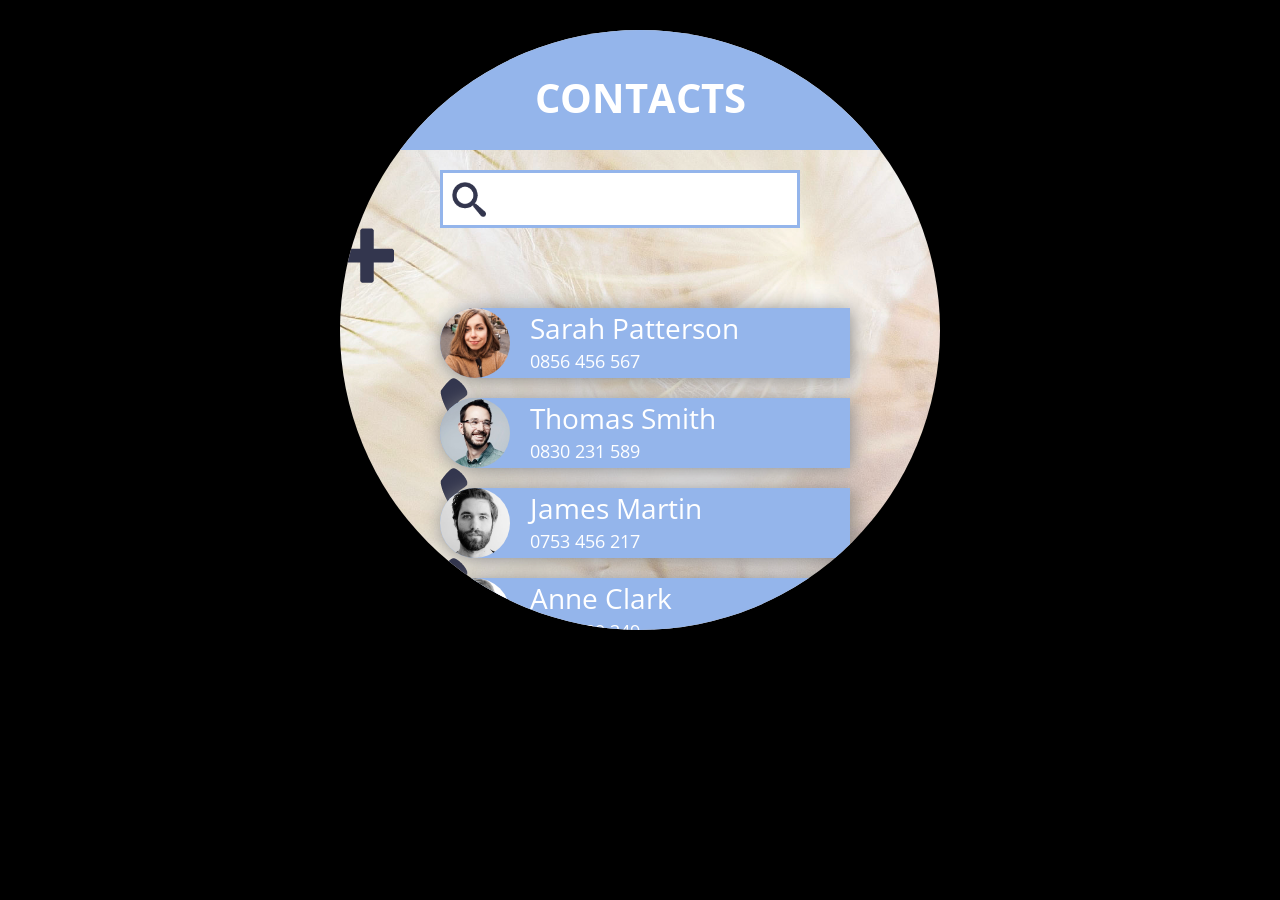
<file: index.html>
<!DOCTYPE html>
<html>

<head>
    <title> Minimalist Design for Circular Displays</title>
    <link rel="stylesheet" type="text/css" href="css/core.css">
    <meta charset="UTF-8">
    <meta name="viewport" content="width=device-width, initial-scale=1.0">
    <link href="https://fonts.googleapis.com/css?family=Open+Sans:300,300i,400,400i,600,600i,700,700i,800,800i" rel="stylesheet">
</head>

<body>
    <div class="container">
        <div class="main">
            <div class="header">
                <div class="header-label"> CONTACTS </div>
            </div>
            <div class="search-bar">
                <div class="search-icon"> </div>
                <input class="search-input" type="text" name="search" placeholder="">
            </div>
            <img class="button-add" src="css/img/add.png">
            <div class="contact-list">
                <div class="contact">
                    <div class="contact-image image-sarah">
                    </div>
                    <div class="contact-text">
                        <p class="contact-name">Sarah Patterson</p>
                        <p class="contact-number">0856 456 567</p>
                    </div>
                    <img class="button-call" src="css/img/phone.png">
                </div>

                <div class="contact">
                    <div class="contact-image image-thomas">
                    </div>
                    <div class="contact-text">
                        <p class="contact-name">Thomas Smith</p>
                        <p class="contact-number">0830 231 589</p>
                    </div>
                    <img class="button-call" src="css/img/phone.png">
                </div>

                <div class="contact">
                    <div class="contact-image image-james">
                    </div>
                    <div class="contact-text">
                        <p class="contact-name">James Martin</p>
                        <p class="contact-number">0753 456 217</p>
                    </div>
                    <img class="button-call" src="css/img/phone.png">
                </div>
   <div class="contact">
                    <div class="contact-image image-anne">
                    </div>
                    <div class="contact-text">
                        <p class="contact-name">Anne Clark</p>
                        <p class="contact-number">0801 789 349</p>
                    </div>
                    <img class="button-call" src="css/img/phone.png">
                </div>   <div class="contact">
                    <div class="contact-image image-sarah">
                    </div>
                    <div class="contact-text">
                        <p class="contact-name">Thom Skat</p>
                        <p class="contact-number">0856 456 567</p>
                    </div>
                    <img class="button-call" src="css/img/phone.png">
                </div>

                

            </div>
        </div>
    </div>
</body>

</html>
</file>
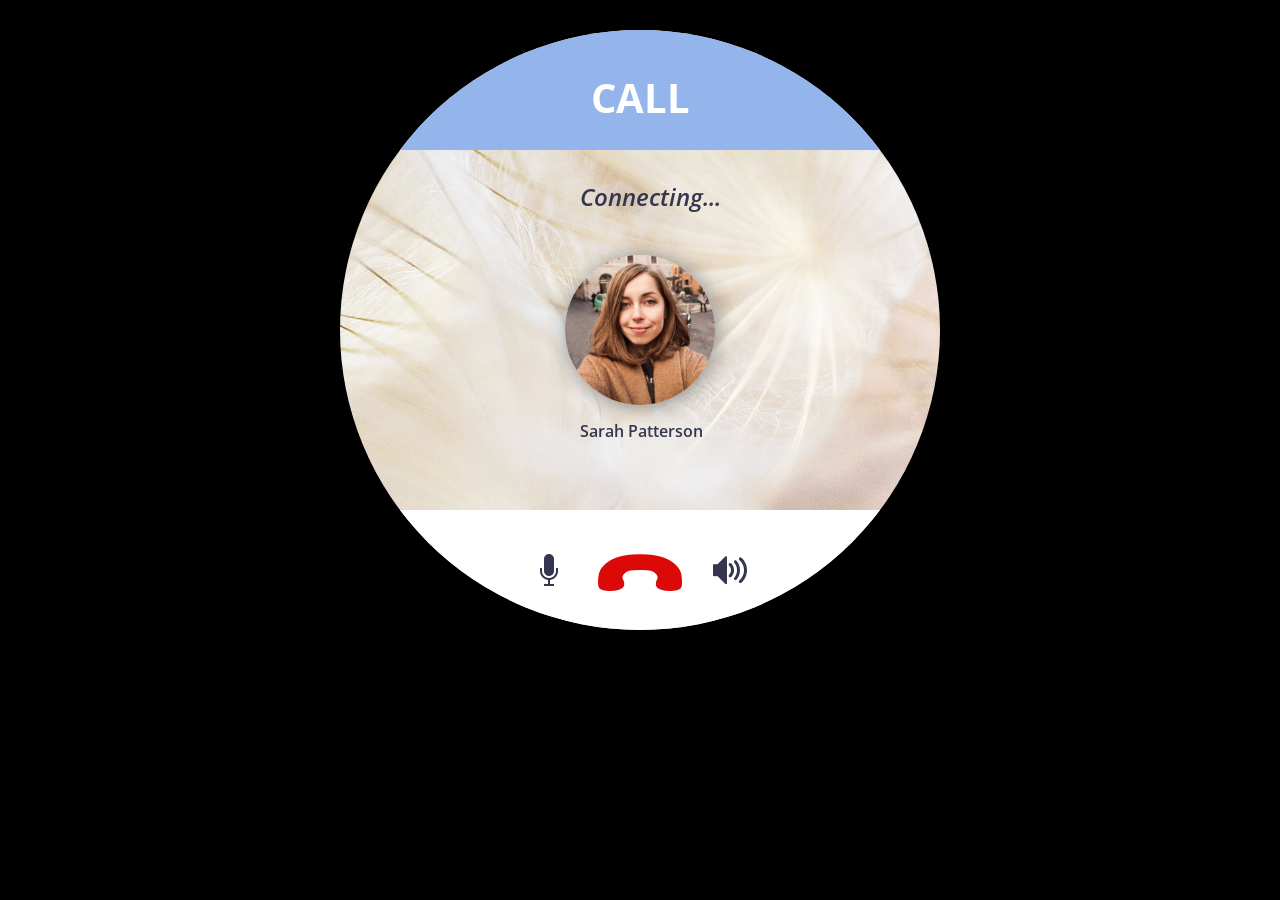
<file: call.html>
<!DOCTYPE html>
<html>

<head>
    <title> Calling</title>
    <link rel="stylesheet" type="text/css" href="css/core.css">
    <link rel="stylesheet" type="text/css" href="css/phone.css">
    <link rel="stylesheet" type="text/css" href="css/icons.css">
    <link rel="stylesheet" type="text/css" href="css/call.css">
    <meta charset="UTF-8">
    <meta name="viewport" content="width=device-width, initial-scale=1.0">
    <link href="https://fonts.googleapis.com/css?family=Open+Sans:300,300i,400,400i,600,600i,700,700i,800,800i" rel="stylesheet">
</head>

<body>
    <div class="container">
        <div class="main">
            <div class="header">
                <div class="header-label"> CALL </div>
            </div>
            <div class="footer">
                <a href="phone.html"><i class="icon-phone-hang-up"></i></a>
                <div class="microphone icon-mic"></div>
                <div class="speaker icon-volume-high"></div>
            </div>
            <div class="phone-fav-contacts">
                <div class="center-contact contact-sarah">
                    <img class="img-sarah" src="css/img/sarah.jpeg">
                </div>
                <div class="call-contact-name">Sarah Patterson</div>
                <div class="call-contact-name connect">Connecting...</div>
            </div>
        </div>
        
    </div>
</div>
</body>

</html>
</file>
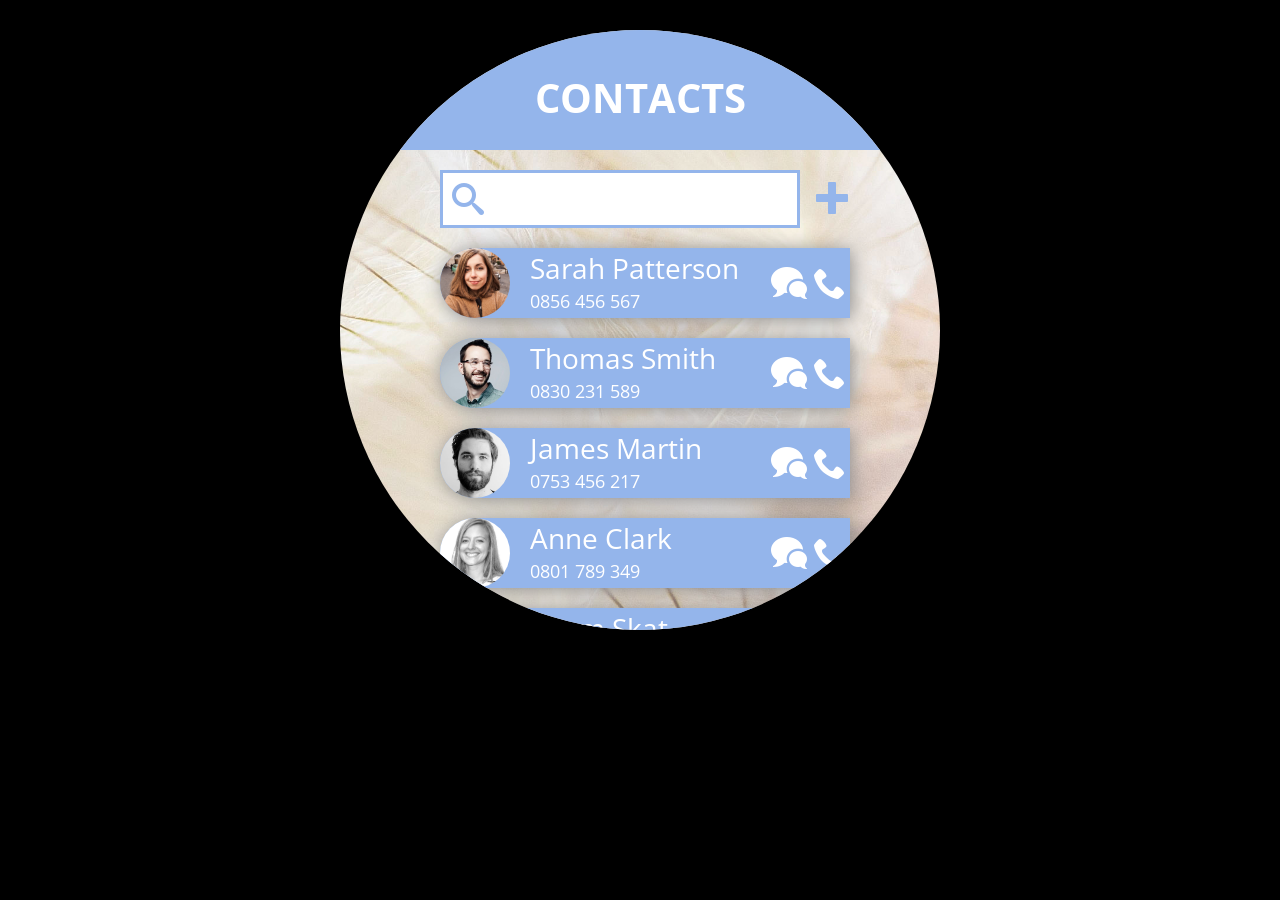
<file: contacts.html>
<!DOCTYPE html>
<html>

<head>
    <title>Contacts</title>
    <link rel="stylesheet" type="text/css" href="css/core.css">
    <link rel="stylesheet" type="text/css" href="css/icons.css">
    <meta charset="UTF-8">
    <meta name="viewport" content="width=device-width, initial-scale=1.0">
    <link href="https://fonts.googleapis.com/css?family=Open+Sans:300,300i,400,400i,600,600i,700,700i,800,800i" rel="stylesheet">

</head>

<body>
    <div class="container">
        <div class="main">
            <div class="header">
                <div class="header-label"> CONTACTS </div>
            </div>
            <div class="search-bar">
                <div class="icon-search"> </div>
                <input class="search-input" type="text" name="search" placeholder="">
            </div>
            <div class="icon icon-plus"></div>
            <div class="contact-list">
                <div class="contact">
                    <div class="contact-image image-sarah">
                    </div>
                    <div class="contact-text">
                        <p class="contact-name">Sarah Patterson</p>
                        <p class="contact-number">0856 456 567</p>
                    </div>
                  <a href="call.html">  <div class="icon icon-phone" ></div></a> 
                   <a href="messaging.html">  <div class="icon icon-bubbles" ></div></a> 
                </div>

                <div class="contact">
                    <div class="contact-image image-thomas">
                    </div>
                    <div class="contact-text">
                        <p class="contact-name">Thomas Smith</p>
                        <p class="contact-number">0830 231 589</p>
                    </div>
                   <a href="call.html">  <div class="icon icon-phone" ></div></a> 
                   <a href="messaging.html">  <div class="icon icon-bubbles" ></div></a> 
                </div>

                <div class="contact">
                    <div class="contact-image image-james">
                    </div>
                    <div class="contact-text">
                        <p class="contact-name">James Martin</p>
                        <p class="contact-number">0753 456 217</p>
                    </div>
                    <a href="call.html">  <div class="icon icon-phone" ></div></a> 
                   <a href="messaging.html">  <div class="icon icon-bubbles" ></div></a> 
                </div>
   <div class="contact">
                    <div class="contact-image image-anne">
                    </div>
                    <div class="contact-text">
                        <p class="contact-name">Anne Clark</p>
                        <p class="contact-number">0801 789 349</p>
                    </div>
                   <a href="call.html">  <div class="icon icon-phone" ></div></a> 
                   <a href="messaging.html">  <div class="icon icon-bubbles" ></div></a> 
                </div>   <div class="contact">
                    <div class="contact-image image-sarah">
                    </div>
                    <div class="contact-text">
                        <p class="contact-name">Thom Skat</p>
                        <p class="contact-number">0856 456 567</p>
                    </div>
                     <a href="call.html">  <div class="icon icon-phone" ></div></a> 
                   <a href="messaging.html">  <div class="icon icon-bubbles" ></div></a> 
                </div>
            </div>
        </div>
    </div>
</body>

</html>
</file>
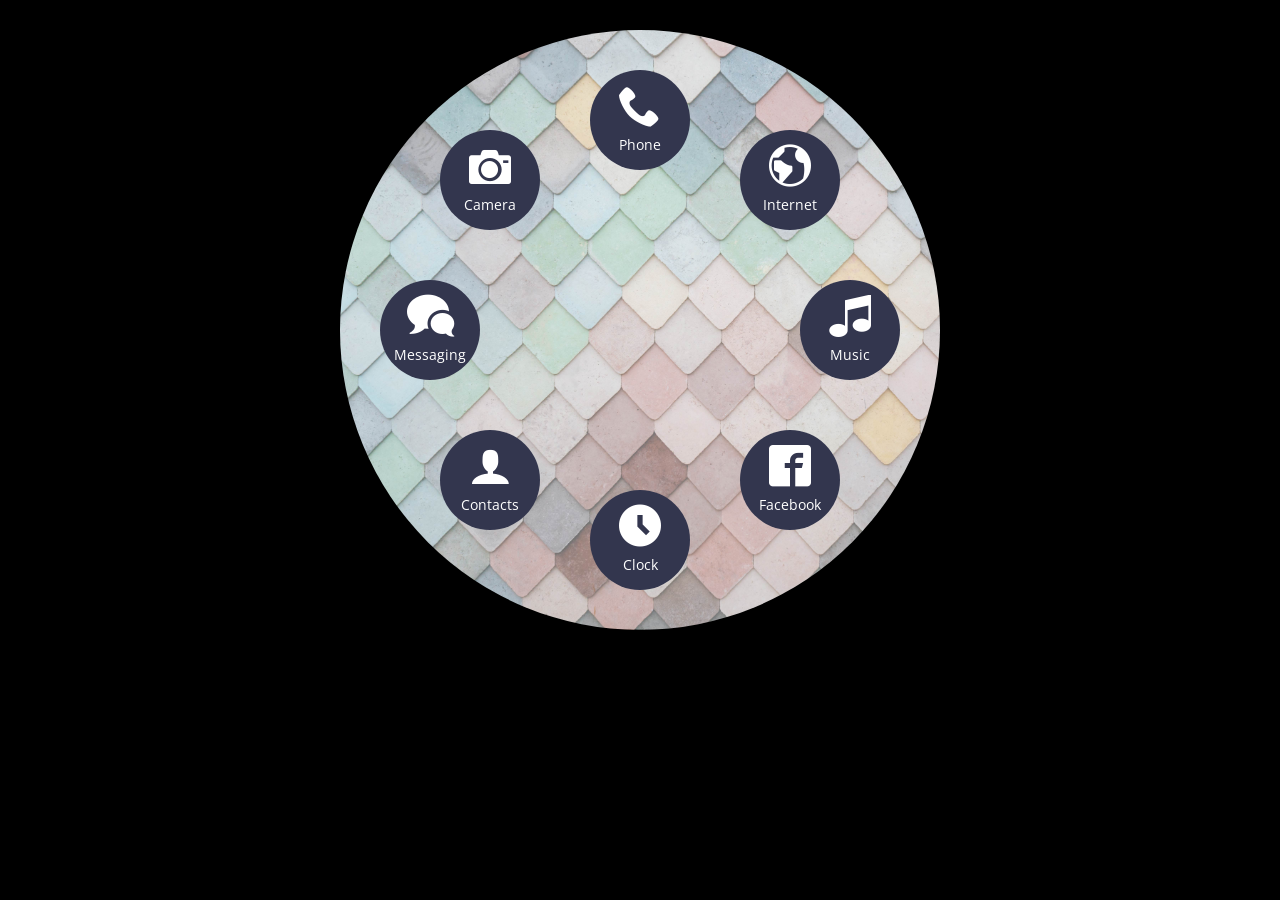
<file: menu.html>
<!DOCTYPE html>
<html>

<head>
    <title> Menu</title>
    <link rel="stylesheet" type="text/css" href="css/core.css">
    <link rel="stylesheet" type="text/css" href="css/icons.css">
    <link rel="stylesheet" type="text/css" href="css/menu.css">
    <meta charset="UTF-8">
    <meta name="viewport" content="width=device-width, initial-scale=1.0">
    <link href="https://fonts.googleapis.com/css?family=Open+Sans:300,300i,400,400i,600,600i,700,700i,800,800i" rel="stylesheet">
</head>

<body>
    <div class="container">
        <div class="main">
           <a href="phone.html">  <div class="button-circle top-center">
               <div class="container-icon">
                    <i class="icon-phone"></i> 
               </div>
              <div class="label-icon">Phone</div>
           </div> </a>
            <div class="button-circle top-left">
                 <div class="container-icon">
                    <i class="icon-camera"></i> 
               </div>
                <div class="label-icon">Camera</div>
            </div>
            <div class="button-circle top-right">
                 <div class="container-icon">
                    <i class="icon-earth"></i> 
               </div>
                <div class="label-icon">Internet</div>
            </div>
             <a href="messaging.html"> <div class="button-circle middle-left">
                 <div class="container-icon">
                    <i class="icon-bubbles"></i> 
               </div>
                <div class="label-icon">Messaging</div> 
            </div></a>
             <div class="button-circle middle-right">
                 <div class="container-icon">
                    <i class="icon-music"></i> 
               </div>
                <div class="label-icon">Music</div>
            </div>
            <div class="button-circle bottom-left">
                 <div class="container-icon">
                    <i class="icon-user"></i> 
               </div>
                <div class="label-icon">Contacts</div>
            </div>

            <div class="button-circle bottom-center">
                 <div class="container-icon">
                    <i class="icon-clock2"></i> 
               </div>
                <div class="label-icon">Clock</div>
            </div>

              <div class="button-circle bottom-right">
                 <div class="container-icon">
                    <i class="icon-facebook2"></i> 
               </div>
                <div class="label-icon">Facebook</div>
            </div>


        </div>  
  </div>
</body>

</html>
</file>
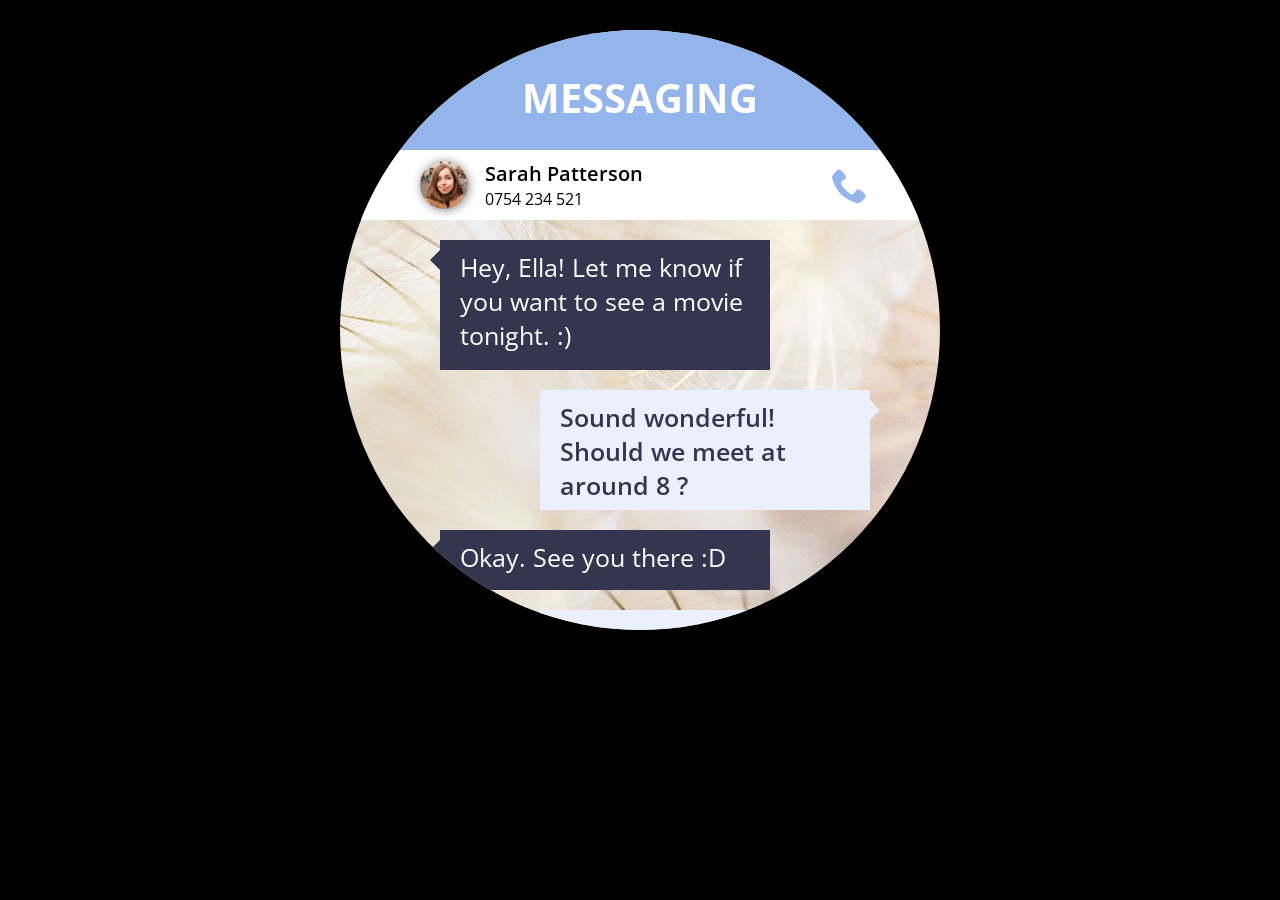
<file: messaging.html>
<!DOCTYPE html>
<html>

<head>
    <title>Messaging</title>
     <link rel="stylesheet" type="text/css" href="css/core.css">
     <link rel="stylesheet" type="text/css" href="css/icons.css">
    <link rel="stylesheet" type="text/css" href="css/messaging.css">

    <meta charset="UTF-8">
    <meta name="viewport" content="width=device-width, initial-scale=1.0">
    <link href="https://fonts.googleapis.com/css?family=Open+Sans:300,300i,400,400i,600,600i,700,700i,800,800i" rel="stylesheet">
</head>

<body>
    <div class="container">
        <div class="main">
            <div class="header">
                <div class="header-label"> MESSAGING </div>
            </div>
        <div class="msg-header">
            <div class="msg-header-img-container">
                <img class="small-img" src="css/img/sarah.jpeg">
            </div>  
            <div class="chat-name"> Sarah Patterson </div>
            <div class="chat-phone"> 0754 234 521 </div>
           <a href="call.html"> <div class="icon-phone" ></div></a>

        </div>

        <div class="messages">
            <div class="message m1">
                <div class="message-text"> Hey, Ella! Let me know if you want to see a movie tonight. :) </div>
                
            </div>
            <div class="message m2">
                 <div class="message-text"> Sound wonderful! Should we meet at around 8 ?  </div>
            </div>
            <div class="message m3">
                <div class="message-text"> Okay. See you there :D  </div>
            </div>
               <div class="message m1">
                <div class="message-text"> By the way, my friend Sarah will come too, is that ok? </div>
                
            </div>
            <div class="message m2">
                 <div class="message-text"> Of course :) Can't wait to meet her :D  </div>
            </div>
            <div class="message m3">
                <div class="message-text"> Awesome!  </div>
            </div>
        </div>

    </div>


</body>

</html>
</file>
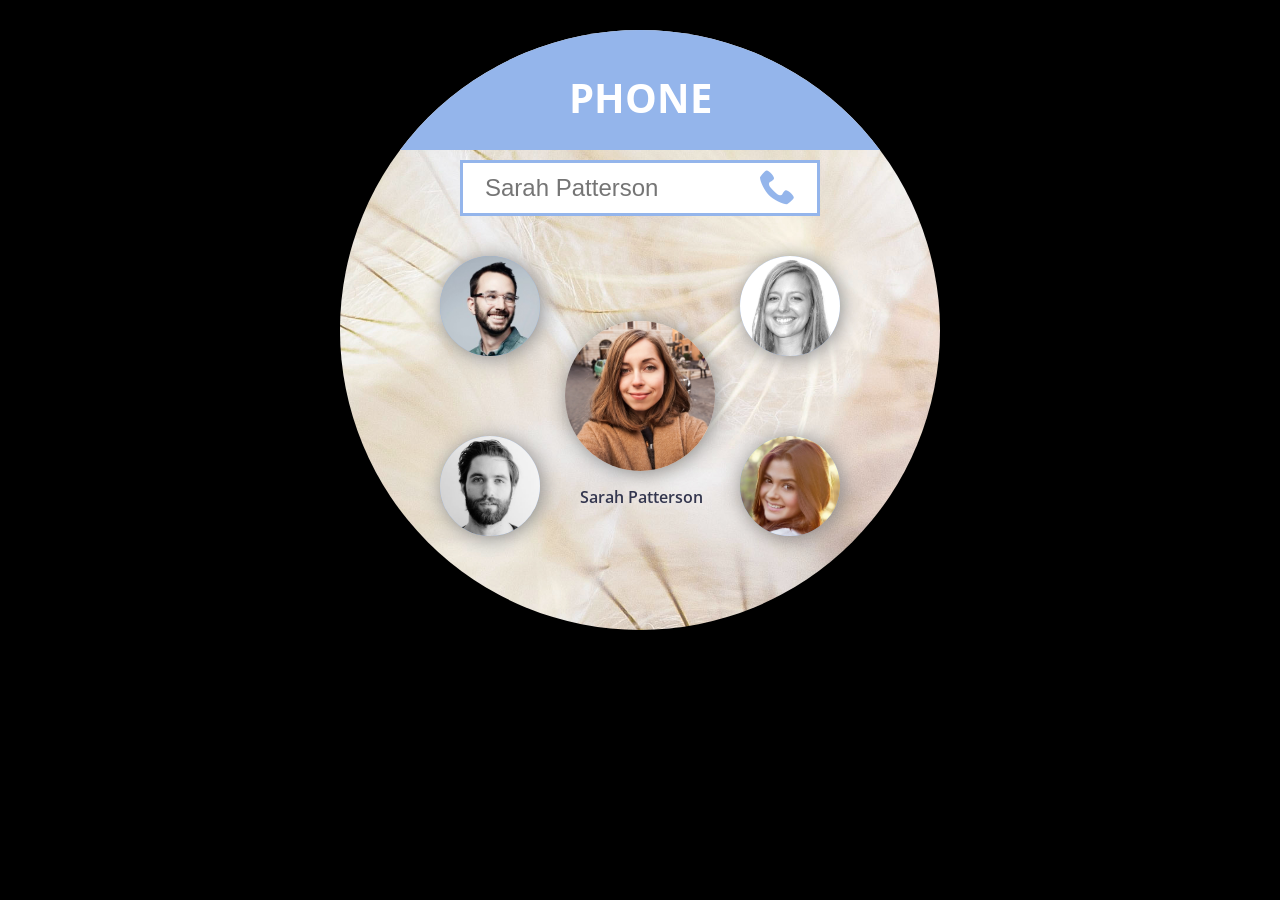
<file: phone.html>
<!DOCTYPE html>
<html>

<head>
    <title> Phone</title>
    <link rel="stylesheet" type="text/css" href="css/core.css">
    <link rel="stylesheet" type="text/css" href="css/phone.css">
     <link rel="stylesheet" type="text/css" href="css/icons.css">
    <meta charset="UTF-8">
    <meta name="viewport" content="width=device-width, initial-scale=1.0">
    <link href="https://fonts.googleapis.com/css?family=Open+Sans:300,300i,400,400i,600,600i,700,700i,800,800i" rel="stylesheet">
</head>

<body>
    <div class="container">
        <div class="main">
            <div class="header">
                <div class="header-label"> PHONE </div>
            </div>
            <div class="call-bar">
                <input class="call-input" type="text" name="search" placeholder="Sarah Patterson">

            </div>
            <a href="call.html"> <div class="icon-phone"></div></a>

            <div class="phone-fav-contacts">
            <div class="contact contact-thomas">
                <img class="img-thomas" src="css/img/thomas.jpg">
            </div>  
            <div class="contact contact-anne">
                <img class="img-anne" src="css/img/anne.png">

            </div>

            <div class="contact contact-james">
                <img class="img-james" src="css/img/james.jpg">
            </div> 

            <div class="contact contact-jenna">
                <img class="img-jenna" src="css/img/jenna.jpg">
            </div> 

            <a href="contacts.html"> <div class="center-contact contact-sarah">
                <img class="img-sarah" src="css/img/sarah.jpeg">
            </div></a>
            <div class="call-contact-name">Sarah Patterson</div>
            
        </div>
        </div>

        
    </div>

</div>


</div>
</body>

</html>
</file>
<file: css/core.css>
body {
    margin: 0;
    background-color: #000;
    font-family: 'Open Sans', sans-serif;
}

.container {
    background-color: #000;
}

.main {
    width: 600px;
    height: 600px;
    background-image: url('img/background.jpg');
    background-size: 800px;
    border-radius: 50%;
    overflow-y: scroll;
    overflow-x: hidden;
    margin: 30px auto;
    position: relative;
}
::-webkit-scrollbar { 
    display: none; 
}
.header {
    width: 600px;
    height: 120px;
    background-color: #94B5EB;
}

.header-label {
    color: #fff;
    text-align: center;
    font-weight: 700;
    font-size: 40px;
    padding-top: 40px;
}

.search-bar {
    margin: auto;
    width: 400px;
    margin-top: 20px;
    position: relative;
}

.search-input {
    border: 3px solid #94B5EB;
    width: 350px;
    height: 50px;
    text-indent: 60px;
    font-size: 18px;
}

.search-icon {
    background: url(img/search.png) no-repeat scroll 7px 7px;
    background-size: 34px;
    position: absolute;
    width: 50px;
    height: 50px;
    margin-left: 5px;
    margin-top: 5px;
}

.contact-list {
    margin-left: 100px;
    margin-top: 20px;
}

.contact {
    background-color: #94B5EB;
    width: 410px;
    height: 70px;
    border-radius: 35px 0 0 35px;
    box-shadow: 2px 2px 20px #888888;
    margin-bottom: 20px;
    position: relative;
}

.contact-image {
    border-radius: 50%;
    width: 70px;
    height: 70px;
}

.image-sarah {
    background-image: url(img/sarah.jpeg);
    background-size: 135px;
    background-position: 41% 50%;
}

.image-thomas {
    background-image: url(img/thomas.jpg);
    background-size: 135px;
    background-position: 73% 50%;
}

.image-james {
    background-image: url(img/james.jpg);
    background-size: 76px;
    background-position: 33% 78%;
}

.image-anne {
    background-image: url(img/anne.png);
    background-size: 76px;
    background-position: 70% 12%;
}

.image-anne {}

.contact-text {
    position: absolute;
    margin-top: -80px;
    margin-left: 90px;
    line-height: .2;
    color: white;
}

.contact-name {
    font-size: 28px;
}

.contact-number {
    font-size: 18px;
    s
}

.icon {
   position:absolute;
   transform: translate(-50%, -50%);
   color:#FFF;
   font-size: 32px; 
   
}
.icon:hover{
   color:#33364e;
}

.icon-phone{
  top: 50%;
  left: 95%;
}

.icon-bubbles{
    top: 50%;
    left: 85%;  
}

.icon-plus{
  top: 28%;
  left: 82%;
  color:#94B5EB;
}
.icon-search{
 top: 22%;
 left: 3%;
 color: #94B5EB;
 font-size: 32px;
 position: absolute;
}
.icon-plus:hover,
{
   color:#33364e;
}
</file>
<file: css/phone.css>
.call-input{
	border: 3px solid #94B5EB;
    width: 350px;
    height: 48px;
    text-indent: 20px;
    font-size: 24px;
}
.button-call{
	width: 36px;
    height: 36px;
    position: absolute;
    margin-top: -48px;
    margin-left: 428px;
    background-image: url(img/phone-default.png);
    background-size: 36px;
}

.button-call:hover{
	background-image: url(img/phone-active.png);
}
.call-bar{
	margin: auto;
    width: 600px;
    margin-left: 120px;
    margin-top: 10px;
    position: relative;
}

.contact{
	width: 100px;
    height: 100px;
    border-radius: 50%;
    overflow: hidden;
    position: absolute;
    transform: translate(-50%, -50%);   
}

.center-contact{
	box-shadow: 2px 2px 20px #888888;
	width: 150px;
	height: 150px;
	border-radius: 50%;
	overflow: hidden;
	position: absolute;
}
.contact-sarah{
    top:30%;
    left:50%;
    transform: translate(-50%, -50%);
}

.phone-fav-contacts{
    width: 100%;
    height: 100%;
    position: relative;
}


.contact-thomas{
    top: 15%;
    left: 25%;
}

.contact-anne{
    top: 15%;
    left: 75%;
}
.contact-james{
    top: 45%;
    left: 25%;
}
.contact-jenna{
 top: 45%;
 left: 75%;
}
.img-thomas{
	width: 200px;
    margin-left: -70px;
}
.img-jenna{
   width: 150px;
   margin-left: -28px;
}
.img-anne{
    width: 120px;
    margin-left: -13px;
}
.img-james{
  width: 100px;
  margin-left: 0px;
}
.img-sarah{
    width: 270px;
    margin-left: -48px;
}
.call-contact-name{
	color: #33364e;
	position: absolute;
    top: 45%;
    left: 40%;
    font-weight: 600;
}
.contact:hover,
.center-contact:hover{
	box-shadow: 0px 0px 0px #888888;
}

.icon-phone{
   font-size: 36px;
    top: 26%;
    left: 73%;
    transform: translate(-50%, -50%);
    position: absolute;
    color: #94B5EB;

}

.icon-phone:hover{
    
    color: #33364e;
}
</file>
<file: css/icons.css>
@font-face {
  font-family: 'icomoon';
  src:  url('fonts/icomoon.eot?2kmjdo');
  src:  url('fonts/icomoon.eot?2kmjdo#iefix') format('embedded-opentype'),
    url('fonts/icomoon.ttf?2kmjdo') format('truetype'),
    url('fonts/icomoon.woff?2kmjdo') format('woff'),
    url('fonts/icomoon.svg?2kmjdo#icomoon') format('svg');
  font-weight: normal;
  font-style: normal;
}

[class^="icon-"], [class*=" icon-"] {
  /* use !important to prevent issues with browser extensions that change fonts */
  font-family: 'icomoon' !important;
  speak: none;
  font-style: normal;
  font-weight: normal;
  font-variant: normal;
  text-transform: none;
  line-height: 1;

  /* Better Font Rendering =========== */
  -webkit-font-smoothing: antialiased;
  -moz-osx-font-smoothing: grayscale;
}

.icon-camera:before {
  content: "\e90f";
}
.icon-music:before {
  content: "\e911";
}
.icon-mic:before {
  content: "\e91e";
}
.icon-phone:before {
  content: "\e942";
}
.icon-phone-hang-up:before {
  content: "\e943";
}
.icon-envelop:before {
  content: "\e945";
}
.icon-clock2:before {
  content: "\e94f";
}
.icon-bubbles:before {
  content: "\e96c";
}
.icon-user:before {
  content: "\e971";
}
.icon-search:before {
  content: "\e986";
}
.icon-earth:before {
  content: "\e9ca";
}
.icon-plus:before {
  content: "\ea0a";
}
.icon-volume-high:before {
  content: "\ea26";
}
.icon-facebook2:before {
  content: "\ea91";
}
</file>
<file: css/call.css>
.icon-phone-hang-up {
    position: absolute;
    transform: translate(-50%, -50%);
    top: 50%;
    left: 50%;
    font-size: 84px;
    color: #dc0909;
}
.footer{
	width: 600px;
    height: 120px;
    background-color: #fff;
    margin-top: 360px;
    position: absolute;
    z-index: 2;
}
.connect{
    margin-top: -240px;
    font-size: 24px;
    font-style: italic;
}
.microphone{
    top: 50%;
    left: 35%;
}
.microphone, 
.speaker{
    position:absolute;
    transform: translate(-50%, -50%);
    color:#33364e;
    font-size: 32px;  
}

.speaker{
    top: 50%;
    left: 65%;
}
</file>
<file: css/menu.css>
.main{
	background-image: url('img/tiles.jpg');
    background-size: 800px;

}

.button-circle{
	width: 100px;
	height: 100px;
	border-radius: 50%;
	background-color: #33364e;
	color: white;
	text-align: center;
	position: absolute;
	transform: translate(-50%, -50%);	
}

.button-circle:hover{
	background-color: #94B5EB;
}

.top-center{
 	left: 50%;
  	top: 15%;	
}

.top-left{
 	left: 25%;
  	top: 25%;  
}
.top-right{
 	left: 75%;
  	top: 25%;  
}

.middle-left{	
 	left: 15%;
    top: 50%;  
}
.middle-right{	
 	left: 85%;
    top: 50%;  
}

.bottom-left{	
	left: 25%;
    top: 75%;	
}
.bottom-center{	
	left: 50%;
  	top: 85%;  	
}
.bottom-right{	
	left: 75%;
    top: 75%;	
}
.button-circle [class^="icon-"], [class*=" icon-"]{
	font-size: 42px;
	color:white;
	position: absolute;
	left: 50%;
	top: 60%;
	transform: translate(-50%, -50%);
}
.container-icon{
	position: relative;
	width: 100%;
	height: 60%;
}

.label-icon{
	margin-top: 5px;
	font-size: 14px;
	color:white;
}
</file>
<file: css/messaging.css>
.msg-header{
    background-color: white;
    width: 600px;
    height: 70px;
    position: relative;
}
.msg-header-img-container{
	width: 48px;
    height: 48px;
    border-radius: 50%;
    overflow: hidden;
    position: absolute;
    margin-left: 80px;
    margin-top: 11px;
 box-shadow: 1px 1px 10px #888888;
}

.small-img{
	width: 100px;
    margin-left: -21px;

}
.chat-name{
    margin-left: 145px;
    padding-top: 10px;
    font-size: 20px;
    font-weight: 600;
}

.chat-phone{
	margin-left: 145px;
    padding-top: 10px;
    line-height: 5px;
}

.button-call{
	width: 42px;
    height: 42px;
    margin-top: -36px;
    margin-left: 480px;
    background-image: url(img/phone-default.png);
    background-size: 42px;

}
.button-call:hover{
	background-image: url(img/phone-active.png);
}
.messages{
	margin-top: 20px;
	overflow-y: scroll;
    overflow-x: hidden;

}
.message{
	background-color: #33364e;
    width: 330px;
    height: 150px;
    margin-left: 100px;
    margin-bottom: 20px;
    color: white;
}
.message:nth-child(even){
	background-color: #EBF1FC;
	margin-left: 200px;
	color: #33364e;
	font-weight: 600;
}
.message:nth-child(even)::before{
	 margin-left: 330px;
	border-color: transparent  transparent  transparent #EBF1FC;
}
.message::before { 
    content: '';
    display: block;
    width: 0;
    height: 0;
    border: 10px solid;
    border-color: transparent #33364e transparent transparent;
    margin-left: -20px;
    padding-top: 0px;
    position: absolute;
    margin-top: 10px;
}

.message-text{
	width: 300px;
    font-size: 25px;
    
    margin-left: 20px;
    margin-top: 10px;
    position: absolute;
}
.m1 {
	height: 130px;
}

.m2{
	height: 120px;
}

.m3{
	height: 60px;
}

.msg-header-img-container:hover{
	box-shadow: 0px 0px 10px #fff
}

.icon-phone {
   position:absolute;
   transform: translate(-50%, -50%);
   color:#94B5EB;
   font-size: 36px; 
  top: 50%;
  left: 85%;

}

.icon-phone:hover
{
   color:#33364e;
}
</file>
